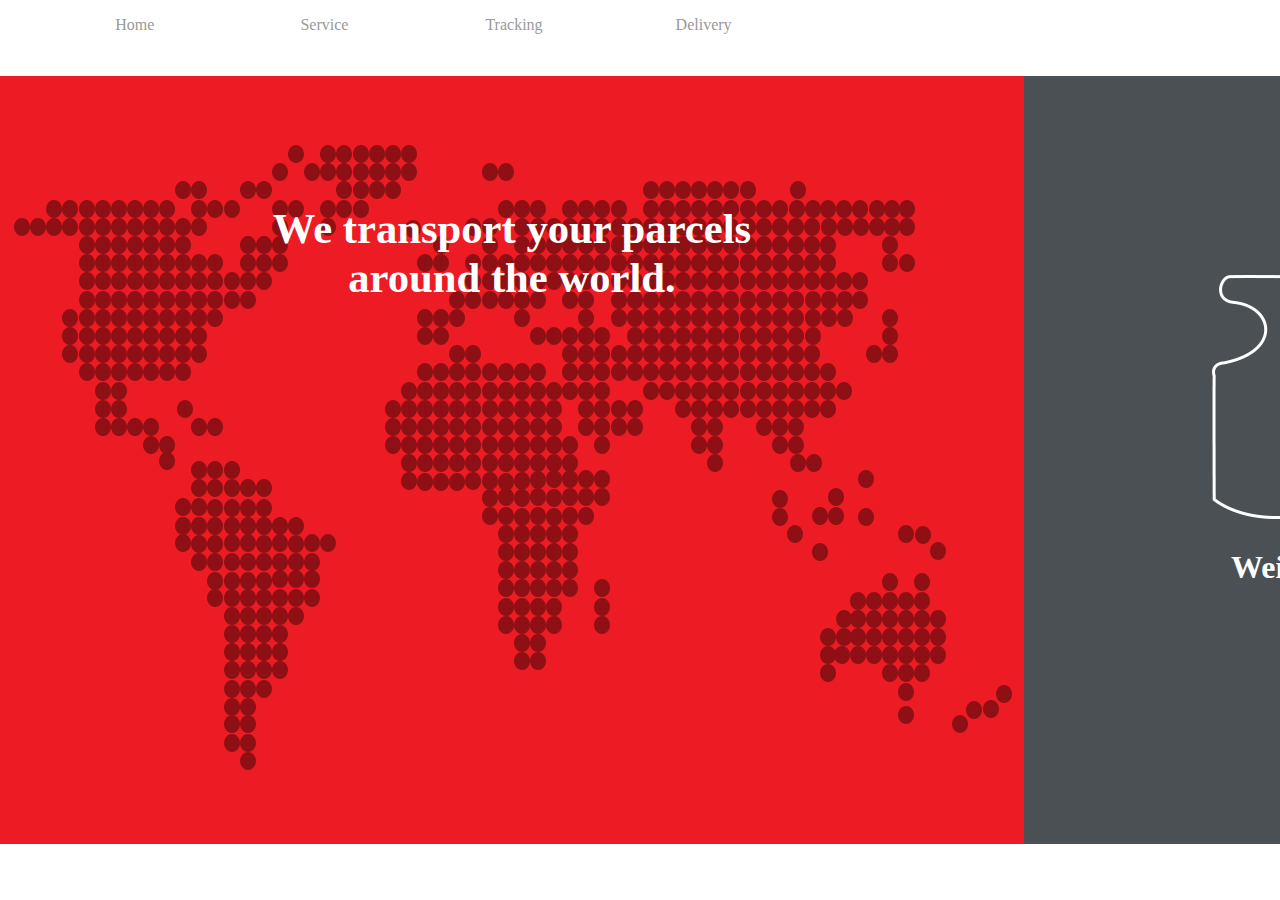
<file: index.html>
<!DOCTYPE html>
<html lang="en">
<head>
	<meta charset="UTF-8">
	<title> DPD | Your delivery expert </title>
	<!--INFO-->
	<meta name="author" content="Sander De Bleecker">
	<meta name="description" content="Your delivery expert">
	<meta name="keywords" content="parcel, delivery, package">
	<!--STYLE-->
	<link rel="stylesheet" type="text/css" href="css/main.css">
	<link rel="stylesheet" type="text/css" href="css/rg.css">
	<!--SCRIPTS-->
	<script src="js/scrolling.js"></script>
	<script src="js/animation.js"></script>
	<script src="js/dpd.js"></script>

</head>
<body>
	<div>
		<header id="header">
			<nav class="rg12" id="nav">
				<ul>
					<li class="rgx0_25_padding scroll">Home</li>
					<li class="rgx0_25_padding scroll">Service</li>
					<li class="rgx0_25_padding scroll">Tracking</li>
					<li class="rgx0_25_padding scroll">Delivery</li>
				</ul>	
			</nav>
		</header>		
		<div id="slide_wrapper" class="rgh12 rg48">
			<div class="rg12 rgh12 slide" id="home">
				<div class="rg7 rg2_top_padding title" >We transport your parcels around the world.</div>
			</div>
			<div class="rg12 rgh12 slide" id="service">
				<div class="rg3 rg0_5_top_padding title" >No matter</div>
				<div id="slide2_wrap" class="rg9 rgh4 rg0_5_top_padding">
					<div class="rg3 rgh4" id="slide2_weight">
						<div class="subtitle rg2_top_padding">Weight</div>
					</div> 
					<div class="rg3 rgh4" id="slide2_size">
						<div class="subtitle rg2_top_padding">Size</div>
					</div> 
					<div class="rg3 rgh4" id="slide2_fragility">
						<div class="subtitle rg2_top_padding">Fragility</div>
					</div>
				</div> 
				<div class="rg6 rg1_5_top_padding title" id="service_slogan" >Every parcel counts</div>
			</div>
			<div class="rg12 rgh12 slide" id="tracking">
				<div class="rg7 rg0_5_top_padding title black" >Track your parcel</div>
				<div class="rg4 subtitle black">anywhere, anytime</div>
				<div class="rg3 rgh6" id="slide3_tracking"></div>
				<input id="btnTracking" type="button" value="Get started" class="rg2 rg8_left_margin rgh1 smalltitle black">
			</div>
			<div class="rg12 rgh12 slide" id="delivery">
				<div class="rg7 rg0_5_top_padding title " >Deliver in 5 steps</div>
				<div class="rg6 rgh6 rg0_5_top_margin" id="slide4_delivery"></div>
				<input type="button" value="Get started" class="rg2 rg8_left_margin rgh1 smalltitle">
			</div>
		</div>
	</div>
</body>
</html>
</file>
<file: css/main.css>
/*
* Sander De Bleecker - 2 NMCT1
* 08/08/2015
* Web advanced : DPD - Parcel Delivery
*/

body{
	margin:0px;
	font-family: "verdana";
}
body div{

}
header{
	height: 60px;
	margin:0 0;
}
	header > nav{
	}
		header > nav > ul{
		}
			header > nav > ul > li{
				text-align:center;
				list-style: none;
				display: block;
				padding:0 50px;
				color:#999;
				width:15%;
				font-family:"Ebrima";
				float:left;
			}
				header > nav > ul > li > a:hover {
					font-weight:700;
				}

/*frequent classes*/
div#slide_wrapper{
}
div.slide{
	float:left;
}
/*slide1*/



/*slide2*/
div#service{
	background-color:#4a5054;
}
div#slide2_wrap{
	margin:auto auto;
}
div#slide2_weight,div#slide2_size,div#slide2_fragility{
	text-align:center;
	line-height:100px;
	float:left;
}

/*slide3*/
div#tracking{
}
div#tracking > div#slide3_tracking{
	text-align: center;
}
div#tracking > div#slide3_tracking > label:first-child {
	margin-top:100px;
}
div#tracking > div#slide3_tracking > label {
	width:100%;
	display:block;
	text-align:left;
	color:#777;
	font-weight:800; 
	font-size:9pt;
}
div#tracking > div#slide3_tracking > label > span {
	width:30%;
	color:#999;
	font-size:8pt;
}
div#tracking > input[type="button"] {
	background-color:transparent;
	border:3px #000 solid;
}
div#delivery{
	background-color:#4a5054;
}
div#slide4_delivery{
	margin-left: auto;
	margin-right: auto;
}
div#delivery > input[type="button"] {
	background-color:transparent;
	border:3px #fff solid;
}
/*form*/
.field{
	width:80%;
	margin-top:10px;
	height:30px;
	text-align:center;
}
.field:first-child{
	margin-top:40%;
}

/*images*/
@media (min-width:600px) and (max-width: 1920px)  {
	.title{
		margin:auto auto;
		text-align:center;
		color:#fff;
		font-family: "Ebrima",serif;
		font-weight: 700;
		font-size: 32pt;
	}
	.subtitle{
		margin:auto auto;
		text-align:center;
		color:#fff;
		font-family: "Ebrima",serif;
		font-weight: 700;
		font-size: 24pt;
	}
	.smalltitle{
		margin:auto auto;
		text-align:center;
		color:#fff;
		font-family: "Ebrima",serif;
		font-weight: 400;
		font-size: 16pt;
	}
	div#service_slogan{
		margin-top:120px;
	}	
	/*images*/
	div#home{
		background:url("../img/home/slide1_globe_1024.png") no-repeat;
		background-color:#ed1c24;
	}
	div#slide2_weight,div#slide2_size,div#slide2_fragility{
		line-height: 340px;
	}
	div#slide2_weight{
		margin-top:80px;
		background: url("../img/service/service_weight_1024.png") no-repeat;
	}
	div#slide2_size{
		margin-top:80px;
		background: url("../img/service/service_size_1024.png") no-repeat;
	}
	div#slide2_fragility{
		margin-top:80px;
		background: url("../img/service/service_fragility_1024.png") no-repeat;
	}
	div#slide3_tracking{
		margin:auto auto;
		background: url("../img/tracking/tracking_tracker_1024.png") no-repeat;
		background-position: 0 0px;
	}
	div#slide4_delivery{
		background: url("../img/delivery/delivery_delivery_1024.png") no-repeat;;
	}
	/*button*/
	div#tracking > input[type="button"] {
		/*width:120px;*/
		border:2px #000 solid;
	}
	div#delivery > input[type="button"] {
		/*width:120px;*/
		background-color:transparent;
		border:2px #fff solid;
	}
}
/*fonts*/
@media (min-width:1920px ) {

	.title{
		margin:auto auto;
		text-align:center;
		color:#fff;
		font-family: "Ebrima",serif;
		font-weight: 700;
		font-size: 60pt;
	}
	.subtitle{
		margin:auto auto;
		text-align:center;
		color:#fff;
		font-family: "Ebrima",serif;
		font-weight: 700;
		font-size: 48pt;
	}
	.smalltitle{
		margin:auto auto;
		text-align:center;
		color:#fff;
		font-family: "Ebrima",serif;
		font-weight: 400;
		font-size: 24pt;
	}
	/*images*/
	div#home{
		background:url("../img/home/slide1_globe.png") no-repeat;
		background-color:#ed1c24;
	}
	div#slide2_weight{
	background: url("../img/service/service_weight.png") no-repeat;
	}
	div#slide2_size{
		background: url("../img/service/service_size.png") no-repeat;
	}
	div#slide2_fragility{
		background: url("../img/service/service_fragility.png") no-repeat;
	}
	div#slide3_tracking{
		margin:auto auto;
		background: url("../img/tracking/tracking_tracker.png") no-repeat;
		background-position: 0 50px;
	}
	div#slide4_delivery{
		background: url("../img/delivery/delivery_login.png") no-repeat;;
		opacity:0;
		-webkit-transition:opacity 1.0s linear 0s;
		transition:opacity 1.0s linear 0s;
	}
}

@media (max-width: 600px) {
	.title{
		margin:auto auto;
		text-align:center;
		color:#fff;
		font-family: "Ebrima",serif;
		font-weight: 700;
		font-size: 16pt;
	}
	.subtitle{
		margin:auto auto;
		text-align:center;
		color:#fff;
		font-family: "Ebrima",serif;
		font-weight: 700;
		font-size: 12pt;
	}
	.smalltitle{
		margin:auto auto;
		text-align:center;
		color:#fff;
		font-family: "Ebrima",serif;
		font-weight: 400;
		font-size: 8pt;
	}
	div#service_slogan{
		margin-top:120px;
	}	
	/*images*/
	div#home{
		background:url("../img/home/slide1_globe_480.png") no-repeat;
		background-color:#ed1c24;
	}
	div#slide2_weight,div#slide2_size,div#slide2_fragility{
		line-height: 240px;
	}
	div#slide2_weight{
		margin-top:80px;
		background: url("../img/service/service_weight_480.png") no-repeat;
	}
	div#slide2_size{
		margin-top:80px;
		background: url("../img/service/service_size_480.png") no-repeat;
	}
	div#slide2_fragility{
		margin-top:80px;
		background: url("../img/service/service_fragility_480.png") no-repeat;
	}
	div#slide3_tracking{
		margin:auto auto;
		background: url("../img/tracking/tracking_tracker_480.png") no-repeat;
		background-position: 0 50px;
	}
	div#slide4_delivery{
		background: url("../img/delivery/delivery_delivery_480.png") no-repeat;;
	}
	/*button*/
	div#tracking > input[type="button"] {
		width:120px;
		border:2px #000 solid;
	}
	div#delivery > input[type="button"] {
		width:120px;
		background-color:transparent;
		border:2px #fff solid;
	}
}
/*misc*/
	.black{
		color:#000;
	}
</file>
<file: css/rg.css>
/*
* Sander De Bleecker - 2 NMCT1
* 08/08/2015
* Web advanced : DPD - Parcel Delivery
*/
/*PC 1024*/
@media (min-width:600px) and (max-width: 1920px)  {
	.rg48{
		width:4096px ;
	}
	.rg12{
		width: 1024px;
	}
	.rg9{
		width:768px;
	}
	.rg8{
		width:682px;
	}
	.rg7{
		width:598px;
	}
	.rg6{
		width: 512px;
	}
	.rg3{
		width: 256px;
	}
	.rg2{
		width: 170px;
	}
	/*height*/
	.rgh12{
		height:768px; 
	}
	.rgh6{
		height:384px;
	}
	.rgh4{
		height:256px; 
	}
	.rgh1{
		height:64px;
	}
	/*x margin*/
	.rg8_left_margin{
		margin-left:682px;
	}
	/*x padding*/
	.rgx0_25_padding{
		padding-left:21px;
		padding-right:21px;
	}
	/*padding*/
	.rg0_5_top_padding{
		padding-top:32px;
	}
	.rg1_top_padding{
		padding-top:64px;
	}
	.rg1_25_top_padding{
		padding-top:80px;
	}
	.rg1_5_top_padding{
		padding-top:96px;
	}
	.rg2_top_padding{
		padding-top:128px;
	}
	/*margin*/
	.rg0_5_top_margin{
		margin-top:32px;
	}
}
@media (max-width: 600px)  {
	.rg48{
		width:1920px ;
	}
	.rg12{
		width: 480px;
	}
	.rg9{
		width: 360px;
	}
	.rg8{
		width: 320px;
	}
	.rg7{
		width: 280px;
	}
	.rg6{
		width: 240px;
	}
	.rg3{
		width: 120px;
	}
	.rg2{
		width: 80px;
	}
	/*height*/
	.rgh12{
		height:640px; 
	}
	.rgh6{
		height:320px;
	}
	.rgh4{
		height:240px; 
	}
	.rgh1{
		height:60px;
	}
	/*x margin*/
	.rg8_left_margin{
		margin-left: 320px;
	}
	/*x padding*/
	.rgx0_25_padding{
		padding-left:15px;
		padding-right:15px;
	}
	/*padding*/
	.rg0_5_top_padding{
		padding-top:30px;
	}
	.rg1_top_padding{
		padding-top:60px;
	}
	.rg1_25_top_padding{
		padding-top:75px;
	}
	.rg1_5_top_padding{
		padding-top:90px;
	}
	.rg2_top_padding{
		padding-top:120px;
	}
	/*margin*/
	.rg0_5_top_margin{
		margin-top:30px;
	}
}

/*HD*/
@media (min-width:1920px ) {

	.rg48{
		width:7680px ;
	}
	.rg12{
		width: 1920px;
	}
	.rg9{
		width:1440px;
	}
	.rg8{
		width:1280px;
	}
	.rg7{
		width:1140px;
	}
	.rg6{
		width: 960px;
	}
	.rg3{
		width: 480px;
	}
	.rg2{
		width: 320px;
	}
	/*height*/
	.rgh12{
		height:915px; 
	}
	.rgh6{
		height:457.5px;
	}
	.rgh4{
		height:305px; 
	}
	.rgh1{
		height:76.5px;
	}
	/*x margin*/
	.rg8_left_margin{
		margin-left:1280px;
	}
	/*x padding*/
	.rgx0_25_padding{
		padding-left:40px;
		padding-right:40px;
	}
	/*padding*/
	.rg0_5_top_padding{
		padding-top:80px;
	}
	.rg1_top_padding{
		padding-top:160px;
	}
	.rg1_25_top_padding{
		padding-top:200px;
	}
	.rg1_5_top_padding{
		padding-top:240px;
	}
	.rg2_top_padding{
		padding-top:320px;
	}
	/*margin*/
	.rg0_5_top_margin{
		margin-top:80px;
	}
}
</file>
